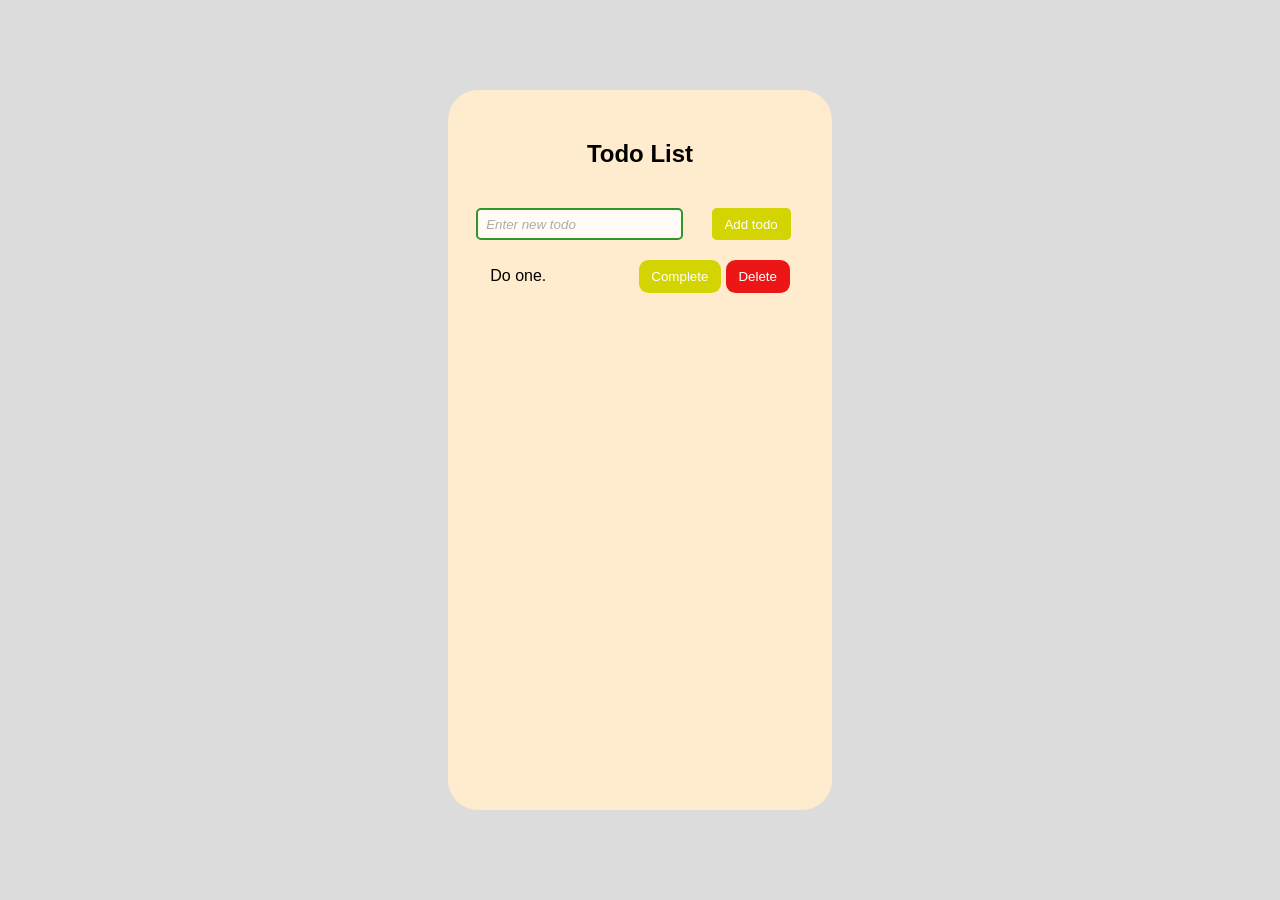
<file: index.html>
<!DOCTYPE html>
<html lang="en">
<head>
    <link rel="stylesheet" href="todo.css">
    <meta charset="UTF-8">
    <meta name="viewport" content="width=device-width, initial-scale=1.0">
    <title>todo</title>
</head>
<body>
    <div class="todo-container">
        <h2>Todo List</h2>
        <section class="input-area">
            <input type="text" placeholder="Enter new todo" class="todo-input">
            <button class="input-btn">Add todo</button>
        </section>
        <div class="todo-area">
            <ul class="todo-inner-area">
                <li><span>Do one. </span>
                    <div class="btn-grp">
                        <button class="complete">Complete</button>
                        <button class="delete">Delete</button>
                    </div>
            </ul>
        </div>
    </div>
    <script src="todo.js"></script>
</body>

</html>
</file>
<file: todo.css>
* {
	margin: 0;
	padding: 0;
	box-sizing: border-box;
}

body {
	font-family: sans-serif;
	background-color: gainsboro;
	display: flex;
	justify-content: center;
	align-items: center;
	height: 100vh;
}

.todo-container {
	width: 30vw;
	height: 80vh;
	background-color: blanchedalmond;
	margin: 100px auto;
	display: block;
	overflow: auto;
	border-radius: 30px;
	/* overflow-y: scroll ; */
}

.todo-area {
	display: flex;
	justify-content: center;
	margin-top: 20px;
	width: 100%;
	max-width: 100%;
}

.todo-inner-area {
	width: 100%;
	display: flex;
	flex-direction: column;
	padding-left: 0;
	justify-content: space-around;
	align-items: center;
	list-style-type: none;
}
.input-area {
	justify-content: center;
	display: flex;
	padding-left: 0;
	width: 90%;
	margin-right: auto;
	margin-top: 40px;
}

.todo-input {
	margin: auto auto;
	border: 2px solid green;
	width: 60%;
	height: 2rem;
	padding-left: 8px;
	opacity: 80%;
	border-radius: 5px;
}

.todo-input::placeholder {
	opacity: 70%;
	font-style: italic;
	/* padding-left: 6px; */
}
.input-btn {
	border-radius: 0.3rem;
	margin-right: 3px;
	/* border: 1px solid rgb(109, 128, 0); */
}

li {
	width: 78%;
	justify-content: space-between;
	align-items: center;
	margin-bottom: 0.7rem;
	display: flex;
}
h2 {
	padding-top: 50px;
	text-align: center;
}

button {
	border: none;
	border-radius: 0.6rem;
	color: white;
	background-color: var(--backComp);
	padding: 0.65em;
	min-width: min(30%, calc(50px + 0.65em));
	padding-left: 0.8rem;
	padding-right: 0.8rem;
	--backComp: rgb(212, 212, 3);
	--backDel: rgb(236, 22, 22);
}

span {
	/* padding-top: .1rem; */
	max-width: 5rem;
	overflow: auto;
	overflow-wrap: normal;
	/* height: 100%; */
}

/* span::-webkit-scrollbar{
    width: 5px;
} */

.delete {
	background-color: var(--backDel);
}

button:hover {
	background-color: black;
}
</file>
